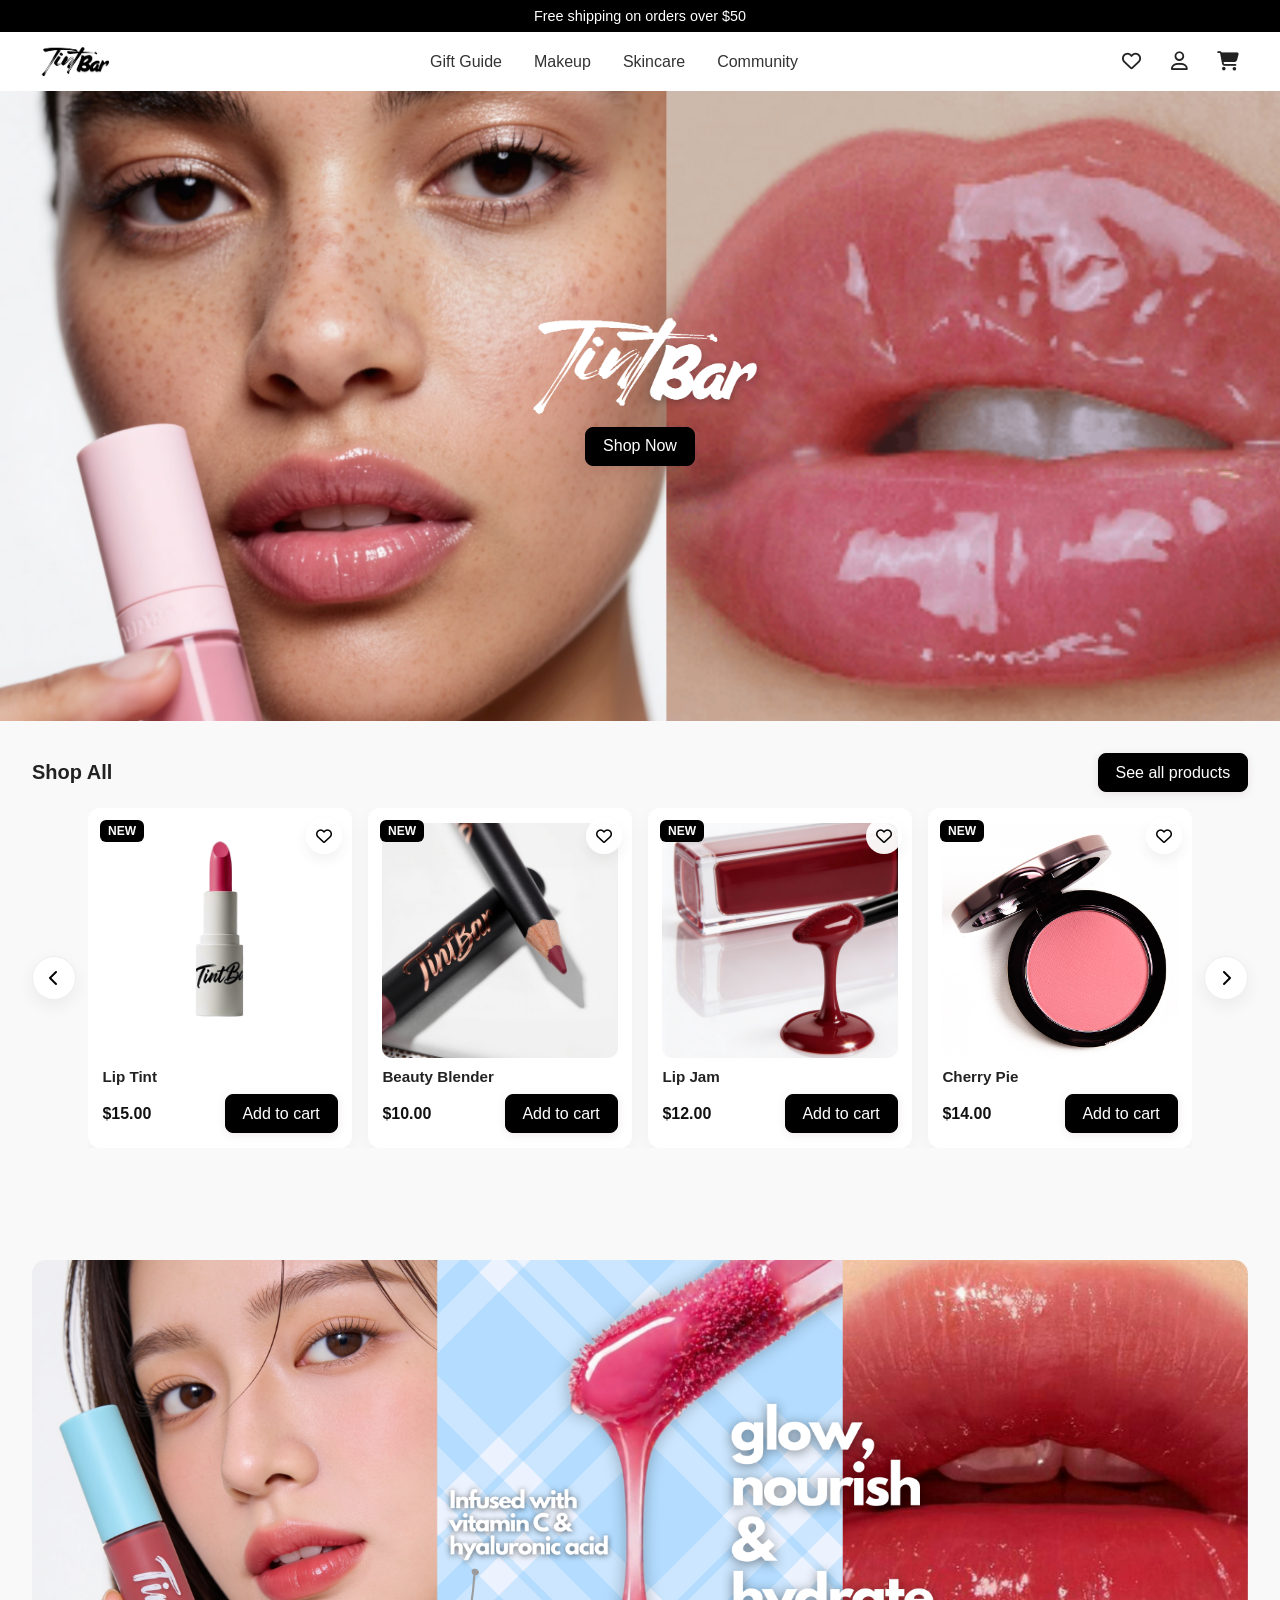
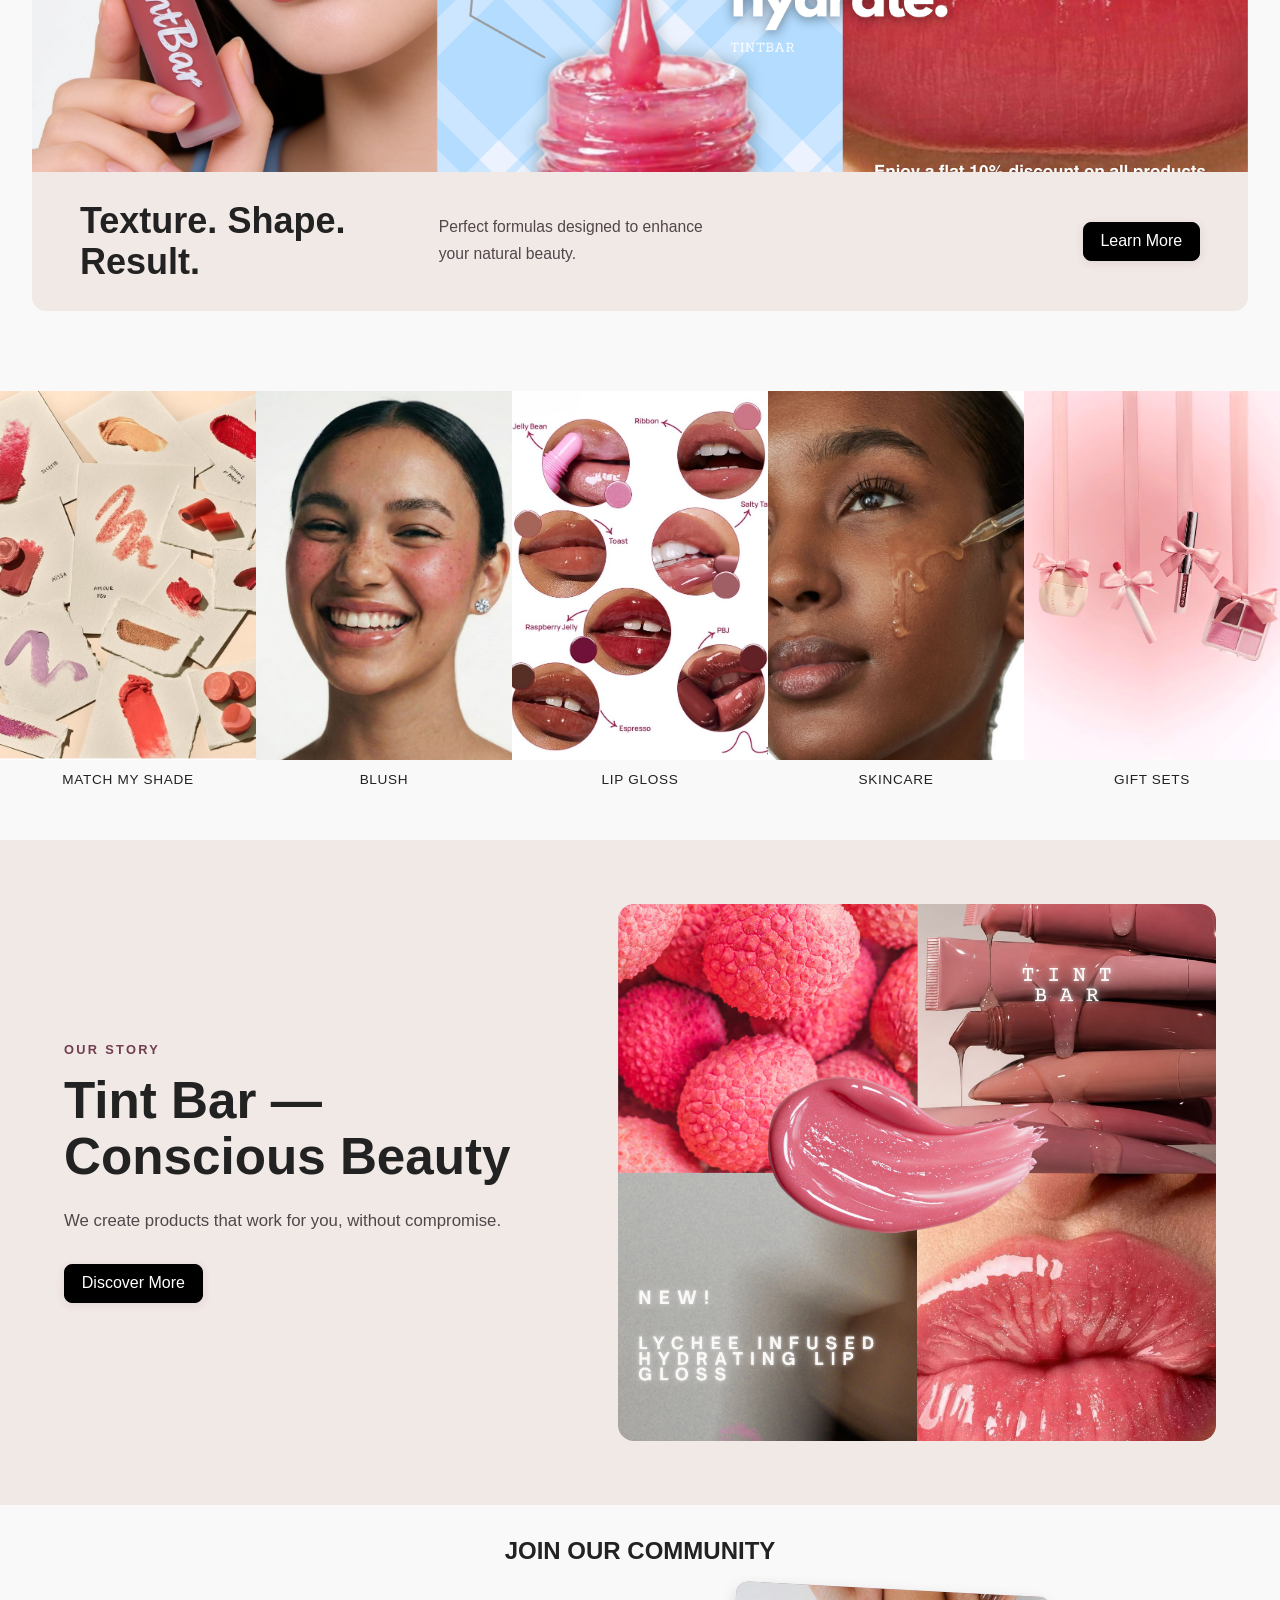
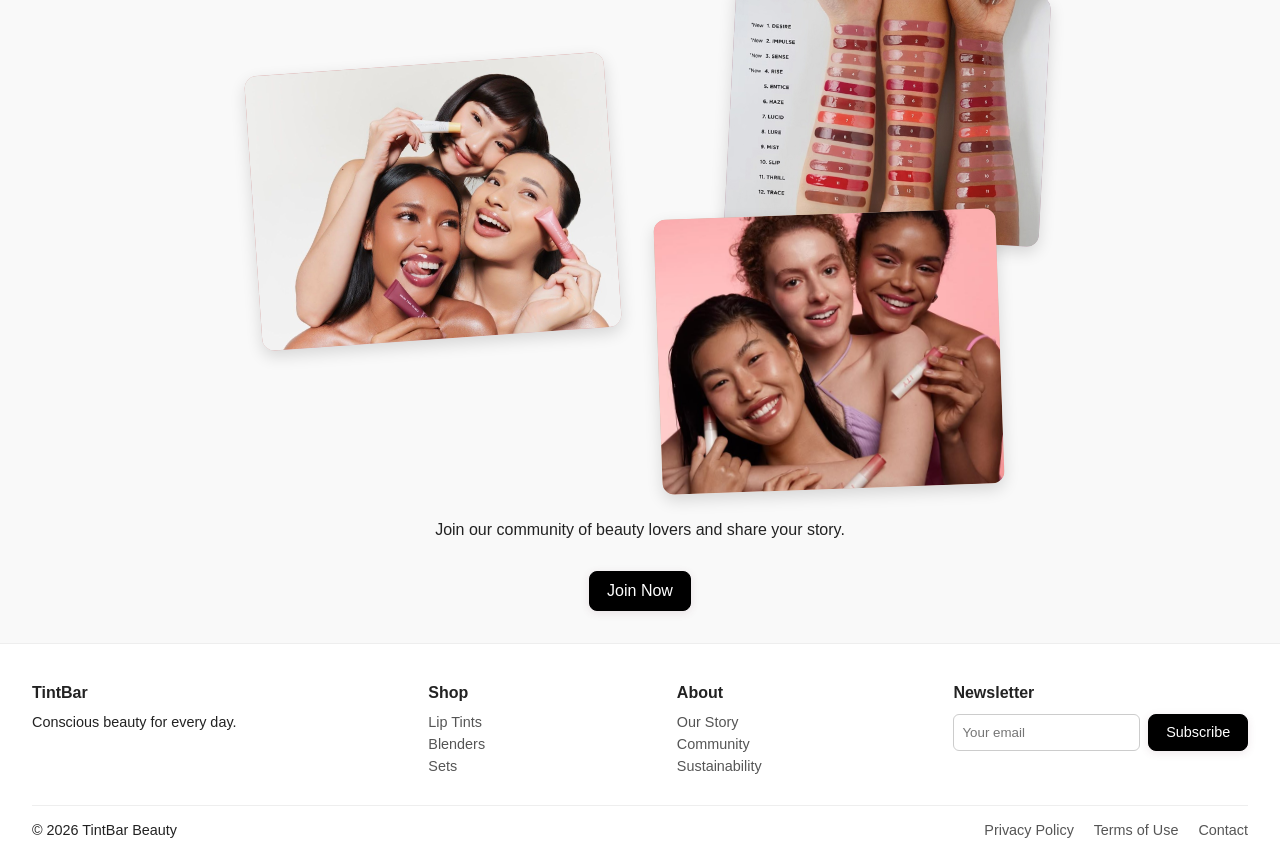
<file: index.html>
<!DOCTYPE html>
<html lang="en">
<head>
  <meta charset="UTF-8" />
  <meta name="viewport" content="width=device-width, initial-scale=1.0" />
  <title>Tint Bar</title>
  <link rel="stylesheet" href="style.css" />
  <!-- Font Awesome -->
<link rel="stylesheet" href="https://cdnjs.cloudflare.com/ajax/libs/font-awesome/6.5.0/css/all.min.css" integrity="sha512-..." crossorigin="anonymous" referrerpolicy="no-referrer" />
</head>
<body>
  <div class="free-shipping">
Free shipping on orders over $50</div>
 <header class="header">
  
  <div class="nav-left">
   <a class="logo" href="#" aria-label="Tint Bar home">
     <img src="images/logo.png" alt="Tint Bar">
   </a>
 </div>

  <nav class="nav-center" id="mobile-navigation">
    <ul class="nav-links">
      <li class="nav-item"><a href="#">Gift Guide</a></li>
      <li class="nav-item">
        <a class="dropdown-trigger" href="#" aria-expanded="false" aria-haspopup="true">Makeup</a>
        <div class="dropdown">
          <div class="dropdown-content">
            <ul>
              <li><a href="#">Shop All</a></li>
              <li><a href="#">Bestsellers</a></li>
              <li><a href="#">Face</a></li>
              <li><a href="#">Lip</a></li>
              <li><a href="#">Brow</a></li>
              <li><a href="#">Eye</a></li>
              <li><a href="#">Cheek</a></li>
              <li><a href="#">Save with Sets</a></li>
            </ul>
            <a class="dropdown-image" href="#">
              <img src="images/hover-1.png" alt="Meet your dream brows">
              <span>Meet your dream brows <span aria-hidden="true">→</span></span>
            </a>
          </div>
        </div>
      </li>
      <li class="nav-item">
        <a class="dropdown-trigger" href="#" aria-expanded="false" aria-haspopup="true">Skincare</a>
        <div class="dropdown">
          <div class="dropdown-content">
            <ul>
              <li><a href="#">Moisturizers</a></li>
              <li><a href="#">Cleansers</a></li>
              <li><a href="#">Treatments</a></li>
              <li><a href="#">Sunscreen</a></li>
              <li><a href="#">Save with Sets</a></li>
              <li><a href="#">All Skincare</a></li>
            </ul>
            <a class="dropdown-image" href="#">
              <img src="images/hover-2.png" alt="Explore skincare">
              <span>Find your skincare routine <span aria-hidden="true">→</span></span>
            </a>
          </div>
        </div>
      </li>
      <li class="nav-item"><a href="#">Community</a></li>
    </ul>
  </nav>

 <div class="nav-right">
  <div class="nav-action">
    <button class="nav-icon favorite" type="button" aria-label="Favorites" aria-controls="favorites-panel" aria-expanded="false">
      <i class="fa-regular fa-heart" aria-hidden="true"></i>
      <span class="nav-count" aria-hidden="true" hidden>0</span>
      <span class="sr-only">Favorites</span>
    </button>
    <section class="nav-panel" id="favorites-panel" aria-label="Your favorites" hidden>
      <h2>Your favorites</h2>
      <ul class="nav-panel-list favorites-list"></ul>
      <p class="nav-panel-empty">You haven't saved any favorites yet.</p>
    </section>
  </div>

  <a class="nav-icon account" href="/account" aria-label="Account">
    <i class="fa-regular fa-user" aria-hidden="true"></i>
    <span class="sr-only">Account</span>
  </a>

  <div class="nav-action">
    <button class="nav-icon cart" type="button" aria-label="Cart" aria-controls="cart-panel" aria-expanded="false">
      <i class="fa-solid fa-cart-shopping" aria-hidden="true"></i>
      <span class="nav-count" aria-hidden="true" hidden>0</span>
      <span class="sr-only">Cart</span>
    </button>
    <section class="nav-panel" id="cart-panel" aria-label="Your cart" hidden>
      <h2>Your cart</h2>
      <ul class="nav-panel-list cart-list"></ul>
      <p class="nav-panel-empty">Your cart is empty.</p>
      <p class="cart-subtotal" hidden></p>
    </section>
  </div>

  <button class="nav-icon menu" aria-label="Menu" aria-controls="mobile-navigation" aria-expanded="false">
    <i class="fa-solid fa-bars" aria-hidden="true"></i>
    <span class="sr-only">Menu</span>
  </button>
</div>

</header>

<p class="shop-status" role="status" aria-live="polite"></p>



  <section class="hero">
  <img src="images/bann3.png" alt="TellMi Beauty Banner" class="hero-img" />
  <div class="hero-overlay">
    <div class="hero-text">
   <!-- <h1>Discover Your Perfect Shade</h1>--> 
      <button class="banner-button">Shop Now</button>
    </div>
  </div>
</section>


 <section class="products-section">
  <div class="products-header">
    <h2>Shop All</h2>
    <div class="products-actions">
      <button class="see-all">See all products</button>
    </div>
  </div>

  <div class="products-carousel-wrap">
    <button class="carousel-arrow prev" aria-label="Previous"><i class="fa-solid fa-chevron-left"></i></button>

    <div class="products-carousel" id="productsCarousel">
      <!-- Product 1 (NEW) -->
      <article class="product-card">
        <button class="like-btn" aria-label="Like"><i class="fa-regular fa-heart"></i></button>
        <div class="badge">NEW</div>
        <div class="product-images">
          <img class="product-image-primary" src="images/product-1.png" alt="Product 1">
          <img class="product-image-hover" src="images/hover-1.png" alt="" aria-hidden="true">
        </div>
        <h3 class="product-title">Lip Tint</h3>
        <div class="product-meta">
          <span class="price">$15.00</span>
          <button class="add-cart">Add to cart</button>
        </div>
      </article>

      <!-- Product 2 (NEW) -->
      <article class="product-card">
        <button class="like-btn" aria-label="Like"><i class="fa-regular fa-heart"></i></button>
        <div class="badge">NEW</div>
        <div class="product-images">
          <img class="product-image-primary" src="images/Cosmetic Pencil Close-Up (1).png" alt="Product 2">
          <img class="product-image-hover" src="images/hover-2.png" alt="" aria-hidden="true">
        </div>
        <h3 class="product-title">Beauty Blender</h3>
        <div class="product-meta">
          <span class="price">$10.00</span>
          <button class="add-cart">Add to cart</button>
        </div>
      </article>

      <!-- Product 3 (NEW) -->
      <article class="product-card">
        <button class="like-btn" aria-label="Like"><i class="fa-regular fa-heart"></i></button>
        <div class="badge">NEW</div>
        <div class="product-images">
          <img class="product-image-primary" src="images/Red Lipstick Close-Up.png" alt="Product 3">
          <img class="product-image-hover" src="images/hover-3.png" alt="" aria-hidden="true">
        </div>
        <h3 class="product-title">Lip Jam</h3>
        <div class="product-meta">
          <span class="price">$12.00</span>
          <button class="add-cart">Add to cart</button>
        </div>
      </article>

      <!-- Product 4 (NEW) -->
      <article class="product-card">
        <button class="like-btn" aria-label="Like"><i class="fa-regular fa-heart"></i></button>
        <div class="badge">NEW</div>
        <div class="product-images">
          <img class="product-image-primary" src="images/makeupgeek_xoxo001.jpg" alt="Product 4">
          <img class="product-image-hover" src="images/hover-4.png" alt="" aria-hidden="true">
        </div>
        <h3 class="product-title">Cherry Pie</h3>
        <div class="product-meta">
          <span class="price">$14.00</span>
          <button class="add-cart">Add to cart</button>
        </div>
      </article>

      <!-- Product 5 (NEW) -->
      <article class="product-card">
        <button class="like-btn" aria-label="Like"><i class="fa-regular fa-heart"></i></button>
        <div class="badge">NEW</div>
        <div class="product-images">
          <img class="product-image-primary" src="images/product-5.png" alt="Product 5">
          <img class="product-image-hover" src="images/hover-5.png" alt="" aria-hidden="true">
        </div>
        <h3 class="product-title">Gloss Balm</h3>
        <div class="product-meta">
          <span class="price">$18.00</span>
          <button class="add-cart">Add to cart</button>
        </div>
      </article>

      <!-- Product 6 -->
      <article class="product-card">
        <button class="like-btn" aria-label="Like"><i class="fa-regular fa-heart"></i></button>
        <div class="product-images">
          <img class="product-image-primary" src="images/product-6.png" alt="Product 6">
          <img class="product-image-hover" src="images/hover-6.jpeg" alt="" aria-hidden="true">
        </div>
        <h3 class="product-title">Tint Set</h3>
        <div class="product-meta">
          <span class="price">$28.00</span>
          <button class="add-cart">Add to cart</button>
        </div>
      </article>

      <!-- Product 7 -->
      <article class="product-card">
        <button class="like-btn" aria-label="Like"><i class="fa-regular fa-heart"></i></button>
        <div class="product-images">
          <img class="product-image-primary" src="images/product-7.png" alt="Product 7">
          <img class="product-image-hover" src="images/hover-7.jpeg" alt="" aria-hidden="true">
        </div>
        <h3 class="product-title">Matte Tint</h3>
        <div class="product-meta">
          <span class="price">$16.00</span>
          <button class="add-cart">Add to cart</button>
        </div>
      </article>

      <!-- Product 8 -->
      <article class="product-card">
        <button class="like-btn" aria-label="Like"><i class="fa-regular fa-heart"></i></button>
        <div class="product-images">
          <img class="product-image-primary" src="images/product-8.png" alt="Product 8">
          <img class="product-image-hover" src="images/hover-8.png" alt="" aria-hidden="true">
        </div>
        <h3 class="product-title">Hydra Tint</h3>
        <div class="product-meta">
          <span class="price">$20.00</span>
          <button class="add-cart">Add to cart</button>
        </div>
      </article>
    </div>

    <button class="carousel-arrow next" aria-label="Next"><i class="fa-solid fa-chevron-right"></i></button>
  </div>
</section>

  <section class="feature">
    <div class="feature-img"><img src="images/lip-website Banner (4).png" alt="Model" /></div>
    <div class="feature-text">
      <div class="feature-copy">
        <h2>Texture. Shape. Result.</h2>
        <p>Perfect formulas designed to enhance your natural beauty.</p>
      </div>
      <button>Learn More</button>
    </div>
  </section>

   <section class="categories">
    <div class="category">
      <img src="images/shade-finder.jpeg" alt="Shade Finder">
      <p>Match MY Shade</p>
    </div>
    <div class="category">
      <img src="images/blush.jpeg" alt="Makeup">
      <p>Blush</p>
    </div>
    <div class="category">
      <img src="images/lip (2).jpeg" alt="Lip Gloss">
      <p>LIP GLOSS</p>
    </div>
    <div class="category">
      <img src="images/skincare.jpeg" alt="Skincare">
      <p>SKINCARE</p>
    </div>
    <div class="category">
      <img src="images/giftset.jpeg" alt="Gift Sets">
      <p>GIFT SETS</p>
    </div>
  </section>

  <section class="about">
    <div class="about-text">
      <p class="about-eyebrow">OUR STORY</p>
      <h2>Tint Bar — Conscious Beauty</h2>
      <p>We create products that work for you, without compromise.</p>
      <button>Discover More</button>
    </div>
    <div class="about-img"><img src="images/aboutandnew.png" alt="Lip Gloss" /></div>
  </section>

  <section class="community">
  <h2>JOIN OUR COMMUNITY</h2>

  <div class="community-collage">
    <div class="community-item item-1">
      <img src="images/4d0b5e35d9ea7a4bb5b26d47c7963d52.jpg" alt="Community 1">
    </div>

    <div class="community-item item-2">
      <img src="images/Hourglass-Phantom-Volumizing-Glossy-Balm-shades.jpg" alt="Community 2">
    </div>

    <div class="community-item item-3">
      <img src="images/ec137390ed2765bdc257723934e45e72.jpg" alt="Community 3">
    </div>
  </div>

  <p>Join our community of beauty lovers and share your story.</p>
  <button class="community-btn"> Join Now</button>
  
</section>
  <footer class="footer">
  <div class="footer-top">
    <div class="footer-column">
      <h4>TintBar</h4>
      <p>Conscious beauty for every day.</p>
    </div>

    <div class="footer-column">
      <h4>Shop</h4>
      <a href="#">Lip Tints</a>
      <a href="#">Blenders</a>
      <a href="#">Sets</a>
    </div>

    <div class="footer-column">
      <h4>About</h4>
      <a href="#">Our Story</a>
      <a href="#">Community</a>
      <a href="#">Sustainability</a>
    </div>

    <div class="footer-column">
      <h4>Newsletter</h4>
      <form class="newsletter-form">
        <input type="email" placeholder="Your email">
        <button type="submit">Subscribe</button>
      </form>
    </div>
  </div>

  <div class="footer-bottom">
    <span>© 2026 TintBar Beauty</span>
    <div class="footer-bottom-links">
      <a href="#">Privacy Policy</a>
      <a href="#">Terms of Use</a>
      <a href="#">Contact</a>
    </div>
  </div>
</footer>

<script src="script.js"></script>
</body>
</html>
</file>
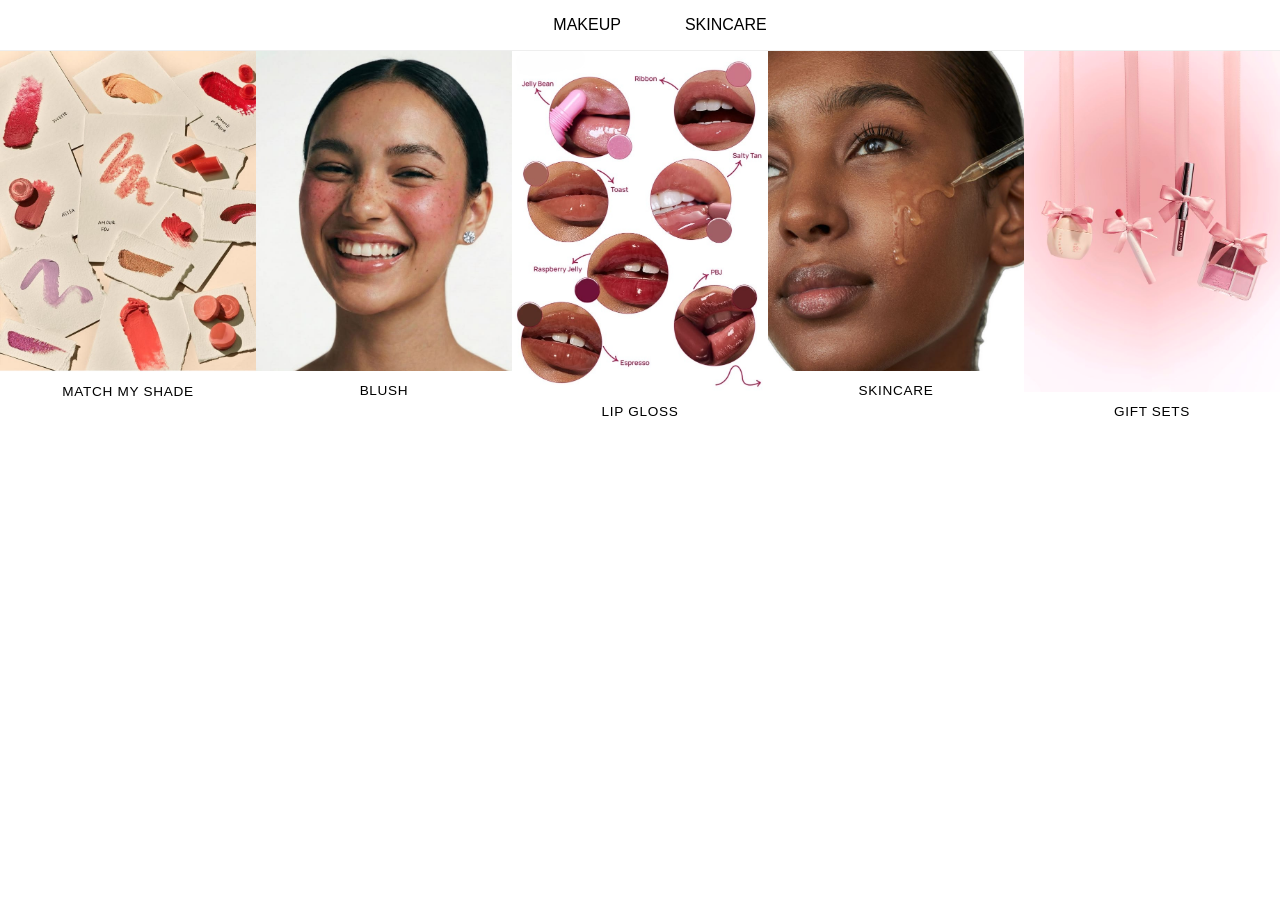
<file: practice.html>
<!DOCTYPE html>
<html lang="en">
<head>
  <meta charset="UTF-8">
  <meta name="viewport" content="width=device-width, initial-scale=1.0">
  <title>Beauty Landing Page</title>
  <link rel="stylesheet" href="practice.css">
</head>
<body>
<nav class="navbar">
  <ul class="nav-links">
    <li class="nav-item">
      <a href="#">MAKEUP</a>
      <div class="dropdown">
        <div class="dropdown-content">
          <ul>
            <li><a href="#">Shop All</a></li>
            <li><a href="#">Bestsellers</a></li>
            <li><a href="#">Face</a></li>
            <li><a href="#">Lip</a></li>
            <li><a href="#">Brow</a></li>
            <li><a href="#">Eye</a></li>
            <li><a href="#">Cheek</a></li>
            <li><a href="#">Save with Sets</a></li>
          </ul>
          <div class="dropdown-image">
            <img src="images/hover-1.png" alt="Meet your dream brows">
            <p>Meet your dream brows →</p>
          </div>
        </div>
      </div>
    </li>
    <!-- Repeat for other categories -->
     <li class="nav-item">
      <a href="#">SKINCARE</a>
      <div class="dropdown">
        <div class="dropdown-content">
          <ul>
            <li><a href="#">Moisturizers</a></li>
            <li><a href="#">Cleansers</a></li>
            <li><a href="#">Treatments</a></li>
            <li><a href="#">Sunscreen</a></li>
            <li><a href="#">Save with Sets</a></li>
            <li><a href="#">All Skincare</a></li>

          </ul>
          <div class="dropdown-image">
            <img src="images/hover-2.png" alt="Meet your dream brows">
            <p>Meet your dream brows →</p>
          </div>
        </div>
      </div>
    </li>
  </ul>
</nav>

  
  <section class="categories">
    <div class="category">
      <img src="images/shade-finder.jpeg" alt="Shade Finder">
      <p>Match MY Shade</p>
    </div>
    <div class="category">
      <img src="images/blush.jpeg" alt="Makeup">
      <p>Blush</p>
    </div>
    <div class="category">
      <img src="images/lip (2).jpeg" alt="Lip Gloss">
      <p>LIP GLOSS</p>
    </div>
    <div class="category">
      <img src="images/skincare.jpeg" alt="Skincare">
      <p>SKINCARE</p>
    </div>
    <div class="category">
      <img src="images/giftset.jpeg" alt="Gift Sets">
      <p>GIFT SETS</p>
    </div>
  </section>
</body>
</html>
</file>
<file: style.css>
* {
  box-sizing: border-box;
  margin: 0;
  padding: 0;
}

body {
  font-family: 'Poppins', sans-serif;
  color: #222;
  background-color: #f9f9f9;
}

button {
  font: inherit;
  transition: background-color 180ms ease, border-color 180ms ease, color 180ms ease, box-shadow 180ms ease, transform 180ms ease;
}

button:not(.nav-icon):not(.like-btn):not(.carousel-arrow) {
  padding: 0.6rem 1.05rem;
  border: 1px solid #000000;
  border-radius: 8px;
  background: #000000;
  color: #fff;
  font-weight: 500;
  cursor: pointer;
  box-shadow: 0 2px 8px rgba(113, 61, 80, 0.12);
}

button:not(.nav-icon):not(.like-btn):not(.carousel-arrow):hover {
  transform: translateY(-1px);
  border-color: #d189a7;
  background: #d189a7;
  box-shadow: 0 4px 10px rgba(84, 43, 59, 0.16);
}

.add-cart.is-added,
.add-cart.is-added:hover {
  border-color: #46775b;
  background: #46775b;
  color: #fff;
  transform: scale(1.03);
}

button:focus-visible {
  outline: 2px solid #bd879a;
  outline-offset: 2px;
}

/* Header */
.header {
  position: sticky;
  top: 0;
  z-index: 25;
  display: flex;
  align-items: center;
  justify-content: space-between;
  padding: 0.2rem 2rem;
  background: #fff;
}

.free-shipping {
  background: #000;
  color: #fff;
  padding: 0.5rem;
  text-align: center;
  font-size: 0.9rem;
}

.nav-center {
  display: flex;
  align-items: center;
}

.nav-links {
  display: flex;
  align-items: center;
  gap: 2rem;
  list-style: none;
}

.nav-item {
  position: relative;
}

.nav-center > .nav-links > .nav-item > a {
  position: relative;
  display: block;
  padding: 1rem 0;
  text-decoration: none;
  color: #333;
  font-weight: 500;
}

.nav-center > .nav-links > .nav-item > a::after,
.dropdown-content li a::after,
.footer a::after {
  position: absolute;
  right: 0;
  bottom: 0.25rem;
  left: 0;
  height: 1px;
  background: currentColor;
  content: "";
  transform: scaleX(0);
  transform-origin: left;
  transition: transform 220ms ease;
}

.nav-center > .nav-links > .nav-item > a::after,
.footer a::after {
  transition-duration: 400ms;
}

.nav-center > .nav-links > .nav-item > a:hover::after,
.nav-center > .nav-links > .nav-item > a:focus-visible::after,
.dropdown-content li a:hover::after,
.dropdown-content li a:focus-visible::after,
.footer a:hover::after,
.footer a:focus-visible::after {
  transform: scaleX(1);
}

.dropdown {
  position: absolute;
  z-index: 20;
  top: 100%;
  left: 50%;
  width: min(600px, calc(100vw - 2rem));
  border-top: 1px solid #eee;
  background: #fff;
  box-shadow: 0 8px 24px rgba(0, 0, 0, 0.08);
  opacity: 0;
  visibility: hidden;
  pointer-events: none;
  transform: translate(-50%, 6px);
  transition: opacity 180ms ease, transform 180ms ease;
}

.nav-item:hover > .dropdown,
.nav-item:focus-within > .dropdown,
.nav-item.dropdown-open > .dropdown {
  opacity: 1;
  visibility: visible;
  pointer-events: auto;
  transform: translate(-50%, 0);
}

.dropdown-content {
  display: flex;
  justify-content: space-between;
  gap: 2rem;
  padding: 1.5rem;
}

.dropdown-content ul {
  display: grid;
  grid-template-columns: repeat(2, minmax(100px, 1fr));
  align-content: start;
  gap: 0.15rem 1rem;
  list-style: none;
}

.dropdown-content li a {
  position: relative;
  width: fit-content;
  display: block;
  padding: 0.45rem 0;
  color: #51464a;
  font-size: 0.9rem;
  text-decoration: none;
}

.dropdown-content li a::after {
  bottom: 0.2rem;
}

.dropdown-content li a:hover,
.dropdown-content li a:focus-visible {
  color: #805b68;
}

.dropdown-image {
  flex: 0 0 40%;
  color: #51464a;
  font-size: 0.85rem;
  text-align: center;
  text-decoration: none;
}

.dropdown-image img {
  display: block;
  width: 100%;
  aspect-ratio: 4 / 3;
  margin-bottom: 0.65rem;
  border-radius: 8px;
  object-fit: cover;
}

.dropdown-image span {
  font-weight: 500;
}

.nav-right {
  display: flex;
  gap: 1.5rem;
  font-size: 1.2rem;
}

.logo {
  display: block;
  width: 84px;
  line-height: 0;
}

.logo img {
  display: block;
  width: 100%;
  height: auto;
}

.nav-right { display: flex; gap: 0.5rem; align-items: center; }

.nav-icon {
  width: 40px;
  height: 40px;
  display: inline-grid;
  place-items: center;
  border-radius: 8px;
  background: transparent;
  border: none;
  color: inherit;
  cursor: pointer;
}

.nav-right a.nav-icon { text-decoration: none; }

.nav-icon:hover { background: rgba(0,0,0,0.04); }

.nav-action {
  position: relative;
}

.nav-count {
  position: absolute;
  top: 0;
  right: 0;
  min-width: 17px;
  padding: 0.1rem 0.25rem;
  border-radius: 999px;
  background: #9b435f;
  color: #fff;
  font-size: 0.65rem;
  font-weight: 600;
  line-height: 1.2;
  text-align: center;
}

.nav-panel {
  position: absolute;
  z-index: 30;
  top: calc(100% + 0.5rem);
  right: 0;
  width: min(340px, calc(100vw - 2rem));
  max-height: min(70vh, 480px);
  overflow-y: auto;
  padding: 1rem;
  border: 1px solid #eee;
  border-radius: 10px;
  background: #fff;
  box-shadow: 0 8px 24px rgba(0, 0, 0, 0.12);
}

.nav-panel[hidden] {
  display: none;
}

.nav-panel h2 {
  margin-bottom: 0.75rem;
  font-size: 1rem;
}

.nav-panel-list {
  display: grid;
  gap: 0.75rem;
  list-style: none;
}

.nav-panel-list li {
  display: flex;
  align-items: center;
  justify-content: space-between;
  gap: 0.75rem;
  padding-bottom: 0.65rem;
  border-bottom: 1px solid #eee;
  font-size: 0.85rem;
}

.panel-product-image {
  width: 48px;
  height: 48px;
  flex: 0 0 48px;
  border-radius: 6px;
  object-fit: cover;
}

.panel-product-name {
  flex: 1;
}

.nav-panel-empty {
  color: #665b5e;
  font-size: 0.85rem;
}

.panel-action {
  flex: 0 0 auto;
  padding: 0.35rem 0.55rem !important;
  font-size: 0.75rem;
}

.cart-item-details {
  line-height: 1.5;
}

.cart-item-controls {
  display: flex;
  flex: 0 0 auto;
  align-items: center;
  gap: 0.25rem;
}

.quantity-action {
  min-width: 28px;
  padding: 0.3rem !important;
}

.cart-subtotal {
  margin-top: 0.8rem;
  font-size: 0.9rem;
  font-weight: 600;
  text-align: right;
}

.like-btn.is-liked {
  color: #a33f61;
}

.shop-status:empty {
  display: none;
}

.shop-status {
  padding: 0.5rem 2rem;
  color: #805b68;
  font-size: 0.85rem;
}

.like-btn:hover,
.carousel-arrow:hover {
  transform: translateY(-2px);
  background: #f1e9e6;
  box-shadow: 0 8px 18px rgba(0, 0, 0, 0.12);
}

.nav-right .menu { display: none; }



/* Hero */
.hero {
  position: relative;
  width: 100%;
  height: 70vh;
  overflow: hidden;
}

.hero-img {
  width: 100%;
  height: 100%;
  object-fit: cover;      /* makes the image centered + cropped */
  object-position: center; /* ensures the center of the image stays centered */
  display: block;
}

.hero-overlay {
  position: absolute;
  inset: 0;
  display: flex;
  align-items: center;
  justify-content: center;
}

.hero-text {
  text-align: center;
  color: #fff;
}

.banner-button{
  margin-top: 5rem;
  
}


/* Product section styles */
.products-section {
  padding: 2rem;
  color: #222;
  font-family: 'Poppins', sans-serif;
}

/* Header */
.products-header {
  display: flex;
  align-items: center;
  justify-content: space-between;
  margin-bottom: 1rem;
}

.products-header h2 {
  font-size: 1.25rem;
  margin: 0;
}


/* See all button (only button at top-right) */
/* Carousel wrapper */
.products-carousel-wrap {
  display: flex;
  align-items: center;
  gap: 0.75rem;
  position: relative;
}

/* Arrow buttons */
.carousel-arrow {
  background: #fff;
  border: 1px solid #eee;
  width: 44px;
  height: 44px;
  border-radius: 50%;
  display: grid;
  place-items: center;
  cursor: pointer;
  box-shadow: 0 6px 18px rgba(0,0,0,0.06);
  flex: 0 0 44px;
}

/* Carousel container: show exactly 4 cards per view on desktop */
.products-carousel {
  display: flex;
  gap: 1rem;
  overflow: hidden;
  width: 100%;
  scroll-behavior: smooth;
}

/* Each card width calculated so 4 fit in the visible area (accounting for gaps) */
.product-card {
  flex: 0 0 calc((100% - 3rem) / 4); /* 3rem = 3 gaps of 1rem between 4 cards */
  background: #fff;
  border-radius: 12px;
  padding: 0.9rem;
  box-shadow: 0 6px 18px rgba(0,0,0,0.04);
  position: relative;
  display: flex;
  flex-direction: column;
  gap: 0.6rem;
}

/* Like button top-right */
.like-btn {
  position: absolute;
  top: 10px;
  right: 10px;
  background: rgba(255,255,255,0.95);
  border: none;
  width: 36px;
  height: 36px;
  border-radius: 50%;
  display: grid;
  place-items: center;
  cursor: pointer;
  z-index: 6;
  box-shadow: 0 6px 14px rgba(0,0,0,0.06);
}

/* NEW badge on the left top (black background, white text) */
.badge {
  position: absolute;
  top: 12px;
  left: 12px;
  background: #000;
  color: #fff;
  padding: 0.25rem 0.5rem;
  font-size: 0.75rem;
  border-radius: 6px;
  font-weight: 700;
  z-index: 6;
}

.product-images {
  position: relative;
  width: 100%;
  aspect-ratio: 1 / 1;
  overflow: hidden;
  border-radius: 10px;
}

.product-images img {
  width: 100%;
  height: 100%;
  object-fit: cover;
  display: block;
}

.product-image-hover {
  position: absolute;
  inset: 0;
  opacity: 0;
  transition: opacity 200ms ease;
}

.product-card:hover .product-image-hover {
  opacity: 1;
}

@media (prefers-reduced-motion: reduce) {
  .product-image-hover {
    transition: none;
  }
}

/* Title */
.product-title {
  font-size: 0.95rem;
  margin: 0;
  color: #222;
}

/* Price and add-to-cart row: price left, add-to-cart right */
.product-meta {
  display: flex;
  align-items: center;
  justify-content: space-between;
  margin-top: auto;
  gap: 0.5rem;
}

.price {
  font-weight: 700;
  color: #111;
}

/* Add to cart is a text button on the right */
/* Responsive: show fewer cards on smaller screens */
@media (max-width: 1100px) {
  .product-card { flex: 0 0 calc((100% - 2rem) / 3); } /* 3 per view */
}

@media (max-width: 700px) {
  .product-card { flex: 0 0 calc((100% - 1rem) / 2); } /* 2 per view */
  .carousel-arrow { display: none; } /* rely on swipe */
}

@media (max-width: 420px) {
  .product-card { flex: 0 0 90%; } /* single card view */
}

/* Touch-friendly carousel adjustments */
.products-carousel {
  display: flex;
  gap: 1rem;
  overflow-x: auto;
 -webkit-overflow-scrolling: touch; /* Smooth scrolling on iOS */
  scroll-snap-type: x mandatory;
  scroll-behavior: smooth;
  scrollbar-width: none; /* Hide default scrollbar for Firefox */
}

.products-carousel::-webkit-scrollbar {
  display: none; /* Hide scrollbar for WebKit browsers */
}

/* Ensure the carousel always shows 4 cards on larger screens */
.products-carousel > .product-card {
  flex: 0 0 calc((100% - 3rem) / 4); /* 4 cards, 3 gaps */
  scroll-snap-align: start;
}

/* Adjust for fewer cards on smaller screens */
@media (max-width: 1200px) {
  .products-carousel > .product-card {
    flex: 0 0 calc((100% - 2rem) / 3); /* 3 cards */
  }
}

@media (max-width: 900px) {
  .products-carousel > .product-card {
    flex: 0 0 calc((100% - 1rem) / 2); /* 2 cards */
  }
}

@media (max-width: 600px) {
  .products-carousel > .product-card {
    flex: 0 0 90%; /* 1 card on very small screens */
  }
}




/* Feature & About */
.feature, .about {
  display: flex;
  flex-wrap: wrap;
  align-items: center;
  padding: 2rem;
  gap: 2rem;
}

.feature-img, .about-img {
  flex: 1 1 45%;
}

.feature-text, .about-text {
  flex: 1 1 45%;
}

.feature {
  flex-direction: column;
  align-items: stretch;
  gap: 0;
  padding: 0 2rem;
  margin-top: 5rem;
}

.feature-img {
  flex: none;
  width: 100%;
  overflow: hidden;
  border-radius: 14px 14px 0 0;
}

.feature-img img {
  display: block;
  width: 100%;
  height: clamp(220px, 40vw, 520px);
  object-fit: cover;
}

.feature-text {
  flex: none;
  width: 100%;
  display: flex;
  align-items: center;
  justify-content: space-between;
  gap: 2rem;
  padding: 1.75rem clamp(1.25rem, 4vw, 3rem);
  border-radius: 0 0 14px 14px;
  background: #f1e9e6;
}

.feature-copy {
  display: flex;
  align-items: center;
  gap: clamp(1rem, 3vw, 3rem);
}

.feature-copy h2 {
  max-width: 16ch;
  font-size: clamp(1.5rem, 3vw, 2.25rem);
  line-height: 1.15;
}

.feature-copy p {
  max-width: 34ch;
  color: #51464a;
  font-size: 0.98rem;
  line-height: 1.7;
}

@media (max-width: 700px) {
  .feature-text,
  .feature-copy {
    align-items: flex-start;
    flex-direction: column;
  }

  .feature-text {
    gap: 1.25rem;
    padding: 1.5rem;
  }
}
/* Categories */
.categories {
  display: grid;
  grid-template-columns: repeat(5, 1fr);
  gap: 0;
  width: 100%;
  padding-top: 5rem;
  padding-bottom: 5rem;
}

.category {
  text-align: center;
}

.category img {
  width: 100%;
  height: 100%;
  display: block;
  object-fit: cover;
}

.category p {
  position: relative;
  display: inline-block;
  margin-top: 0.75rem;
  font-size: 0.85rem;
  letter-spacing: 0.05em;
  font-weight: 500;
  text-transform: uppercase;
}

.category p::after {
  position: absolute;
  right: 0;
  bottom: -0.2rem;
  left: 0;
  height: 1px;
  background: currentColor;
  content: "";
  transform: scaleX(0);
  transform-origin: left;
  transition: transform 400ms ease;
}

.category p:hover::after {
  transform: scaleX(1);
}

/* About Section */

.about {
  display: grid;
  grid-template-columns: minmax(0, 0.9fr) minmax(0, 1.1fr);
  align-items: center;
  gap: clamp(1.5rem, 5vw, 4rem);
  padding: clamp(1.5rem, 5vw, 4rem);
  background: #f1e9e6;
}

.about-text {
  max-width: 34rem;
  justify-self: end;
}

.about-eyebrow {
  margin-bottom: 1rem;
  color: #713d50;
  font-size: 0.8rem;
  font-weight: 700;
  letter-spacing: 0.18em;
}

.about-text h2 {
  margin-bottom: 1.25rem;
  font-size: clamp(2rem, 4vw, 3.5rem);
  line-height: 1.1;
}

.about-text > p:not(.about-eyebrow) {
  margin-bottom: 1.75rem;
  color: #51464a;
  font-size: 1.05rem;
  line-height: 1.8;
}

.about-img img {
  width: 100%;
  height: clamp(320px, 42vw, 540px);
  object-fit: cover;
  object-position: center;
  border-radius: 16px;
  display: block;
}

@media (max-width: 760px) {
  .about {
    grid-template-columns: minmax(0, 1fr);
    gap: 1.5rem;
    padding: 1.5rem;
  }

  .about-img {
    order: -1;
  }

  .about-img img {
    height: auto;
    aspect-ratio: 4 / 3;
  }

  .about-text {
    justify-self: stretch;
  }
}

/* Community */
.community {
  text-align: center;
  padding: 2rem;
}

.community-collage {
  position: relative;
  width: min(900px, 90vw);
  height: 500px;
  margin: 1.5rem auto 2rem;
}

/* Base style for all images */
.community-item img {
  position: relative;
  z-index: 1;
  width: 100%;
  height: 100%;
  object-fit: cover;
  border-radius: 12px;
  box-shadow: 0 6px 16px rgba(0, 0, 0, 0.14);
  transition: transform 280ms ease;
}

.community-item {
  isolation: isolate;
  z-index: 1;
}

.community-item::before {
  position: absolute;
  z-index: 0;
  inset: 0;
  border-radius: 12px;
  content: "";
  transform: translateX(0);
  transition: transform 280ms ease;
}

.item-1::before {
  background: #d8a3a3;
}

.item-2::before {
  background: #b99aa9;
}

.item-3::before {
  background: #d6b0a2;
}

.item-1:hover,
.item-1:focus-within {
  z-index: 3;
}

.item-1:hover::before,
.item-1:focus-within::before {
  transform: translate(16px, 16px);
}

.item-1:hover img,
.item-1:focus-within img {
  transform: translate(-8px, -8px);
}

.item-2:hover,
.item-2:focus-within {
  z-index: 3;
}

.item-2:hover::before,
.item-2:focus-within::before {
  transform: translate(-16px, 16px);
}

.item-2:hover img,
.item-2:focus-within img {
  transform: translate(8px, -8px);
}

.item-3:hover,
.item-3:focus-within {
  z-index: 3;
}

.item-3:hover::before,
.item-3:focus-within::before {
  transform: translate(16px, 16px);
}

.item-3:hover img,
.item-3:focus-within img {
  transform: translate(-8px, -8px);
}

@media (prefers-reduced-motion: reduce) {
  .community-item::before,
  .community-item img {
    transition: none;
  }
}

.community-btn {
  margin-top: 2rem;
}

/* Hand‑placed layout */
.item-1 {
  position: absolute;
  width: 40%;
  height: 55%;
  left: 7%;
  top: 15%;
  transform: rotate(-4deg);
}

.item-2 {
  position: absolute;
  width: 35%;
  height: 50%;
  right: 5%;
  top: 0;
  transform: rotate(3deg);
}

.item-3 {
  position: absolute;
  width: 38%;
  height: 55%;
  right: 10%;
  bottom: 0;
  transform: rotate(-2deg);
}

/* Mobile */
@media (max-width: 600px) {
  .community-collage {
    height: 220px;
  }
}

@media (max-width: 700px) {
  .header {
    position: relative;
    min-height: 64px;
    padding: 0.5rem 1rem;
  }

  .nav-left {
    position: absolute;
    left: 50%;
    transform: translateX(-50%);
  }

  .logo {
    width: 78px;
  }

  .nav-center {
    display: none;
  }

  .nav-right {
    width: 100%;
    gap: 0.25rem;
  }

  .nav-right .menu {
    display: inline-grid;
    order: -1;
    margin-right: auto;
  }

  .header.menu-open .nav-center {
    position: absolute;
    z-index: 10;
    top: 100%;
    right: 0;
    left: 0;
    display: flex;
    flex-direction: column;
    gap: 0;
    padding: 0.5rem 1rem;
    background: #fff;
    box-shadow: 0 6px 18px rgba(0, 0, 0, 0.08);
  }

  .header.menu-open .nav-links {
    flex-direction: column;
    align-items: stretch;
    gap: 0;
  }

  .header.menu-open .nav-center > .nav-links > .nav-item > a {
    padding: 0.75rem 0;
  }

  .header.menu-open .dropdown {
    position: static;
    display: none;
    width: 100%;
    border-top: 0;
    box-shadow: none;
    opacity: 1;
    visibility: visible;
    pointer-events: auto;
    transform: none;
    transition: none;
  }

  .header.menu-open .nav-item.dropdown-open > .dropdown {
    display: block;
  }

  .header.menu-open .dropdown-content {
    gap: 1rem;
    padding: 0.25rem 0 1rem;
  }

  .header.menu-open .dropdown-content ul {
    grid-template-columns: 1fr;
    flex: 1 1 auto;
    gap: 0;
  }

  .header.menu-open .dropdown-content li a {
    padding: 0.4rem 0;
  }

  .header.menu-open .dropdown-image {
    flex-basis: 36%;
    align-self: flex-start;
    font-size: 0.75rem;
  }
}



.footer {
  background: #fff;
  padding: 2.5rem 2rem 1.5rem;
  border-top: 1px solid #eee;
  font-size: 0.9rem;
}

.footer-top {
  display: flex;
  flex-wrap: wrap;
  gap: 2rem;
  justify-content: space-between;
  margin-bottom: 1.5rem;
}

.footer-column h4 {
  margin-bottom: 0.75rem;
  font-size: 1rem;
}

.footer-column a {
  position: relative;
  width: fit-content;
  display: block;
  margin-bottom: 0.4rem;
  text-decoration: none;
  color: #555;
}

.footer-column a::after {
  bottom: -0.1rem;
}

.newsletter-form {
  display: flex;
  gap: 0.5rem;
  margin-top: 0.5rem;
}

.newsletter-form input {
  flex: 1;
  padding: 0.5rem;
  border: 1px solid #ccc;
  border-radius: 6px;
}

.newsletter-form button {
  flex: 0 0 auto;
}

.footer-bottom {
  display: flex;
  flex-wrap: wrap;
  justify-content: space-between;
  gap: 1rem;
  border-top: 1px solid #eee;
  padding-top: 1rem;
}

.footer-bottom-links a {
  position: relative;
  margin-left: 1rem;
  text-decoration: none;
  color: #555;
}

.footer-bottom-links a::after {
  bottom: -0.15rem;
}

@media (prefers-reduced-motion: reduce) {
  .nav-center > .nav-links > .nav-item > a::after,
  .dropdown-content li a::after,
  .footer a::after,
  .category p::after {
    transition: none;
  }
}

/* Mobile */
@media (max-width: 768px) {
  .footer-top {
    flex-direction: column;
  }

  .footer-bottom {
    flex-direction: column;
    align-items: flex-start;
  }

  .footer-bottom-links a {
    margin-left: 0;
    margin-right: 1rem;
  }
}
</file>
<file: practice.css>
body {
  margin: 0;
  padding: 0;
  font-family: 'Helvetica Neue', Helvetica, Arial, sans-serif;
  background-color: #fff;
  color: #000;
}

.categories {
  display: grid;
  grid-template-columns: repeat(5, 1fr);
  gap: 0;
  width: 100%;
}

.category {
  text-align: center;
}

.category img {
  width: 100%;
  height: auto;
  display: block;
  object-fit: cover;
}

.category p {
  margin-top: 0.75rem;
  font-size: 0.85rem;
  letter-spacing: 0.05em;
  font-weight: 500;
  text-transform: uppercase;
}

.navbar {
  display: flex;
  justify-content: center;
  background-color: #fff;
  border-bottom: 1px solid #eee;
}

.nav-links {
  list-style: none;
  display: flex;
  gap: 2rem;
}

.nav-item {
  position: relative;
}

.nav-item a {
  text-decoration: none;
  color: #000;
  font-weight: 500;
  padding: 1rem;
}

.dropdown {
  position: absolute;
  top: 100%;
  left: 0;
  width: 600px;
  background-color: #fff;
  border-top: 1px solid #eee;
  box-shadow: 0 4px 10px rgba(0,0,0,0.05);
  opacity: 0;
  visibility: hidden;
  transition: opacity 0.3s ease;
}

.nav-item:hover .dropdown {
  opacity: 1;
  visibility: visible;
}

.dropdown-content {
  display: flex;
  justify-content: space-between;
  padding: 1.5rem;
}

.dropdown-content ul {
  list-style: none;
  padding: 0;
}

.dropdown-content li {
  margin-bottom: 0.5rem;
}

.dropdown-content a {
  color: #333;
  text-decoration: none;
  font-size: 0.95rem;
}

.dropdown-image {
  text-align: center;
  width: 40%;
}

.dropdown-image img {
  width: 100%;
  border-radius: 6px;
}

/* Base link styling */
.nav-item a,
.dropdown-content a {
  position: relative;
  text-decoration: none;
  color: #000;
  font-weight: 500;
}

/* Underline effect */
.nav-item a::after,
.dropdown-content a::after {
  content: "";
  position: absolute;
  left: 50%;
  bottom: -2px; /* adjust spacing under text */
  width: 0;
  height: 2px;
  background-color: #000; /* change if needed */
  transform: translateX(-50%);
  transition: width 0.25s ease; /* soft + not too slow */
}

/* Hover state */
.nav-item a:hover::after,
.dropdown-content a:hover::after {
  width: 100%;
}
</file>
